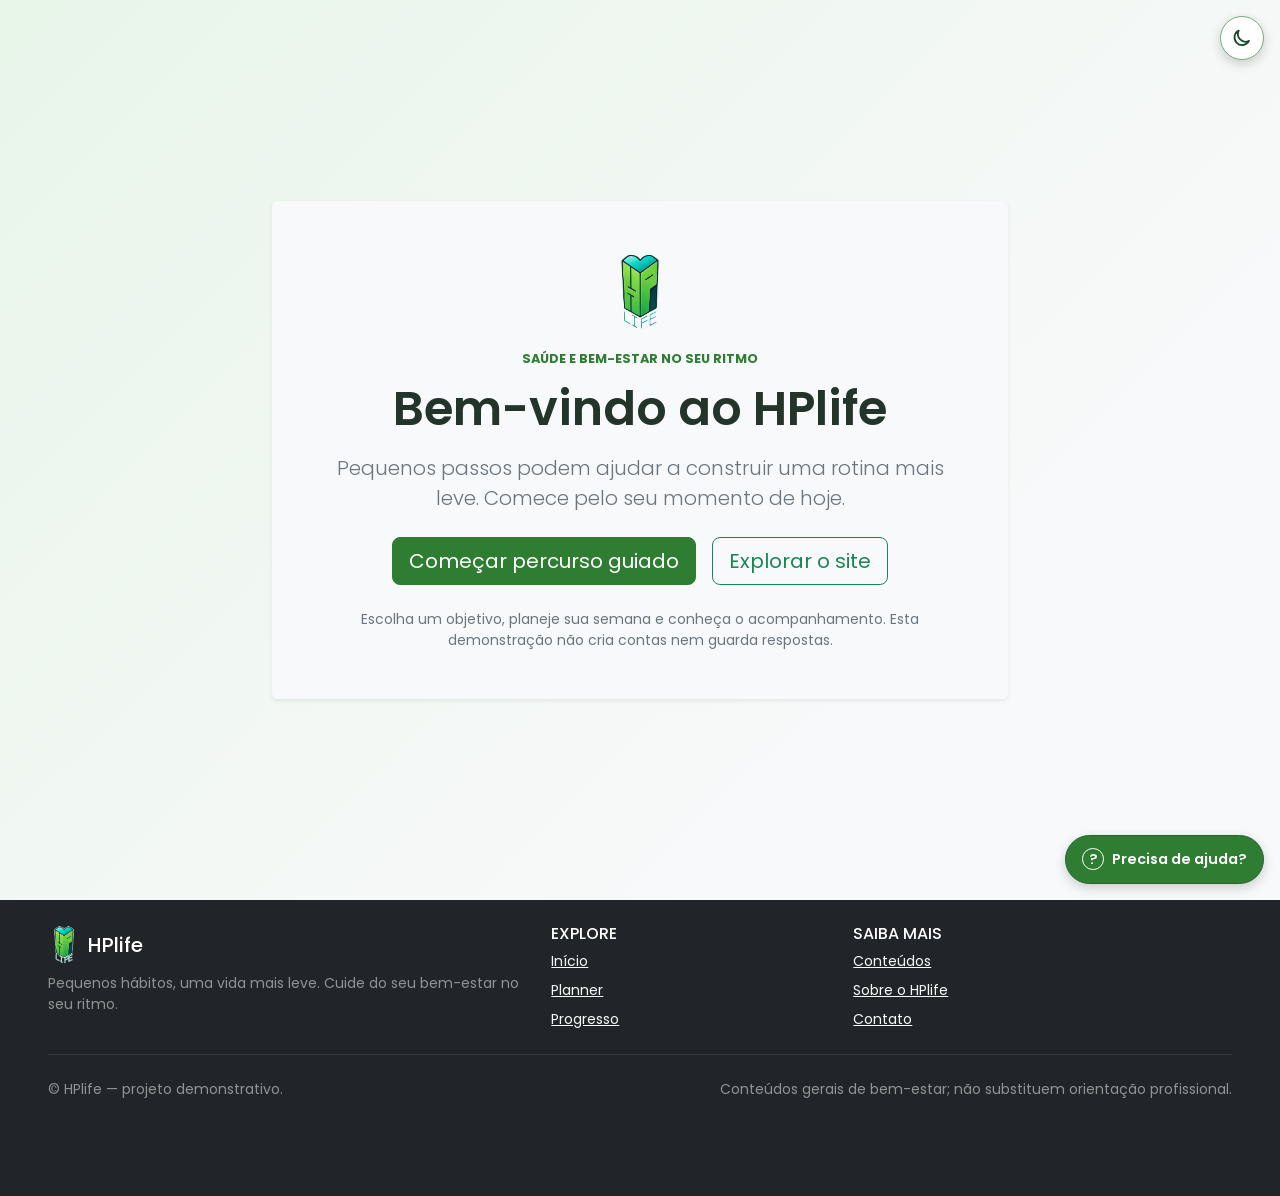
<file: HPlife/index.html>
<!doctype html>
<html lang="pt-br">
  <head>
    <meta charset="UTF-8" />
    <meta name="viewport" content="width=device-width, initial-scale=1.0" />
    <title>Bem-vindo | HPlife</title>
    <link rel="icon" type="image/png" href="../img/logo.png" />
    <link
      href="https://cdn.jsdelivr.net/npm/bootstrap@5.3.8/dist/css/bootstrap.min.css"
      rel="stylesheet"
      integrity="sha384-sRIl4kxILFvY47J16cr9ZwB07vP4J8+LH7qKQnuqkuIAvNWLzeN8tE5YBujZqJLB"
      crossorigin="anonymous"
    />
    <link href="css/style.css" rel="stylesheet" />
  </head>
  <body>
    <input class="theme-toggle-checkbox" type="checkbox" id="theme-toggle-checkbox" />
    <label class="theme-toggle theme-toggle-floating" for="theme-toggle-checkbox" title="Alternar tema claro ou escuro">
      <svg class="theme-toggle-moon" aria-hidden="true" viewBox="0 0 24 24" fill="none" stroke="currentColor" stroke-width="2" stroke-linecap="round" stroke-linejoin="round"><path d="M20 15.4A8.5 8.5 0 0 1 8.6 4a8.5 8.5 0 1 0 11.4 11.4Z"/></svg>
      <svg class="theme-toggle-sun" aria-hidden="true" viewBox="0 0 24 24" fill="none" stroke="currentColor" stroke-width="2" stroke-linecap="round" stroke-linejoin="round"><circle cx="12" cy="12" r="4"/><path d="M12 2v2m0 16v2M4.93 4.93l1.42 1.42m11.3 11.3 1.42 1.42M2 12h2m16 0h2M4.93 19.07l1.42-1.42m11.3-11.3 1.42-1.42"/></svg>
      <span class="visually-hidden">Alternar tema claro ou escuro</span>
    </label>
    <a class="visually-hidden-focusable position-absolute top-0 start-0 z-3 p-3 bg-white" href="#main-content">Pular para o conteúdo</a>
    <main class="welcome-page d-flex align-items-center py-5" id="main-content">
      <div class="container">
        <div class="row justify-content-center">
          <div class="col-12 col-md-10 col-lg-8">
            <section class="card border-0 shadow-sm text-center">
              <div class="card-body p-4 p-md-5">
                <img class="home-logo" src="../img/logo.png" alt="Logo HPlife" />
                <p class="home-kicker">SAÚDE E BEM-ESTAR NO SEU RITMO</p>
                <h1 class="display-5 fw-semibold">Bem-vindo ao HPlife</h1>
                <p class="lead text-secondary mt-3 mb-4">
                  Pequenos passos podem ajudar a construir uma rotina mais leve.
                  Comece pelo seu momento de hoje.
                </p>
                <div class="d-grid gap-3 d-sm-flex justify-content-sm-center">
                  <a href="cadastro.html" class="btn btn-primary btn-lg">Começar percurso guiado</a>
                  <a href="home.html" class="btn btn-outline-success btn-lg">Explorar o site</a>
                </div>
                <p class="small text-secondary mt-4 mb-0">
                  Escolha um objetivo, planeje sua semana e conheça o acompanhamento. Esta demonstração não cria contas nem guarda respostas.
                </p>
              </div>
            </section>
          </div>
        </div>
      </div>
    </main>
    <footer class="site-footer bg-dark text-white">
      <div class="container-fluid py-4 px-3 px-lg-5">
        <div class="row g-4">
          <div class="col-12 col-md-5">
            <a class="d-inline-flex align-items-center gap-2 text-white text-decoration-none mb-2" href="home.html">
              <img src="../img/logo.png" width="32" height="41" alt="" />
              <span class="h5 mb-0">HPlife</span>
            </a>
            <p class="small text-white-50 mb-0">Pequenos hábitos, uma vida mais leve. Cuide do seu bem-estar no seu ritmo.</p>
          </div>
          <div class="col-6 col-md-3">
            <h2 class="h6 text-uppercase">Explore</h2>
            <ul class="list-unstyled small mb-0">
              <li class="mb-2"><a class="link-light link-opacity-75-hover" href="home.html">Início</a></li>
              <li class="mb-2"><a class="link-light link-opacity-75-hover" href="planner.html">Planner</a></li>
              <li><a class="link-light link-opacity-75-hover" href="progresso.html">Progresso</a></li>
            </ul>
          </div>
          <div class="col-6 col-md-4">
            <h2 class="h6 text-uppercase">Saiba mais</h2>
            <ul class="list-unstyled small mb-0">
              <li class="mb-2"><a class="link-light link-opacity-75-hover" href="conteudos.html">Conteúdos</a></li>
              <li class="mb-2"><a class="link-light link-opacity-75-hover" href="sobre.html">Sobre o HPlife</a></li>
              <li><a class="link-light link-opacity-75-hover" href="contato.html">Contato</a></li>
            </ul>
          </div>
        </div>
        <hr class="border-secondary my-4" />
        <div class="d-flex flex-column flex-sm-row justify-content-between gap-2 small text-white-50">
          <span>© HPlife — projeto demonstrativo.</span>
          <span>Conteúdos gerais de bem-estar; não substituem orientação profissional.</span>
        </div>
      </div>
    </footer>
    <aside class="help-widget" aria-label="Ajuda rápida">
      <details>
        <summary class="help-widget-toggle">Precisa de ajuda?</summary>
        <div class="help-widget-panel card shadow">
          <div class="card-body">
            <h2 class="h5">Ajuda rápida</h2>
            <p class="small text-secondary">Respostas prontas para as dúvidas mais comuns.</p>
            <details class="help-widget-question">
              <summary>Como entro no site?</summary>
              <p>Use “Entrar na minha conta” para abrir a tela de login demonstrativa. <a href="telalogin.html">Ir para o login</a>.</p>
            </details>
            <details class="help-widget-question">
              <summary>Como crio uma conta?</summary>
              <p>O cadastro é apenas demonstrativo e não salva dados. Você pode ver as <a href="cadastro.html">perguntas de cadastro</a>.</p>
            </details>
            <details class="help-widget-question">
              <summary>Como começo uma rotina?</summary>
              <p>Visite o <a href="planner.html">Planner</a> para editar sugestões e escolher dias e horários. As alterações não ficam salvas.</p>
            </details>
            <p class="small text-secondary mt-3 mb-0">Esta ajuda não usa IA e não lê perguntas livres.</p>
          </div>
        </div>
      </details>
    </aside>
  </body>
</html>
</file>
<file: HPlife/css/style.css>
@import url('https://fonts.googleapis.com/css2?family=Poppins:wght@400;500;600;700&display=swap');

:root{
    --cor-primaria: #2e7d32;
    --cor-secundaria: #ffb300;
    --cor-fundo: #f8f9fa;
    --bs-primary: var(--cor-primaria);
    --bs-primary-rgb: 46, 125, 50;
    --bs-body-bg: var(--cor-fundo);
    --bs-body-color: #23352b;
    --bs-body-color-rgb: 35, 53, 43;
}

:root:has(#theme-toggle-checkbox:checked){
    color-scheme: dark;
    --cor-fundo: #121a15;
    --bs-body-bg: #121a15;
    --bs-body-bg-rgb: 18, 26, 21;
    --bs-body-color: #e4ece6;
    --bs-body-color-rgb: 228, 236, 230;
    --bs-tertiary-bg: #202b23;
    --bs-secondary-color: #aab8ad;
    --bs-border-color: #39473d;
    --bs-card-bg: #1d2821;
    --bs-card-color: #e4ece6;
    --bs-card-border-color: #39473d;
    --bs-form-control-bg: #202b23;
    --bs-form-control-color: #e4ece6;
}

body{
    min-height: 100vh;
    background-color: var(--cor-fundo);
    color: var(--bs-body-color);
    font-family: 'Poppins', sans-serif;
}

.welcome-page{
    min-height: 100vh;
    background: linear-gradient(135deg, #e8f5e9 0%, #f8f9fa 72%);
}

.navbar.bg-body-tertiary{
    background-color: #fff !important;
    border-bottom: 1px solid #e2ebe3;
}

:root:has(#theme-toggle-checkbox:checked) .navbar.bg-body-tertiary{
    background-color: #1d2821 !important;
    border-bottom-color: #39473d;
}

.navbar-brand{
    color: var(--cor-primaria);
    font-weight: 700;
}

.navbar-brand:hover,
.navbar-nav .nav-link:hover,
.navbar-nav .nav-link.active{
    color: var(--cor-primaria);
}

.navbar-nav .nav-link{
    color: #385746;
    transition: color 0.2s ease;
}

.navbar-brand img{
    object-fit: contain;
}

.navbar-nav .nav-link:focus-visible,
.navbar-brand:focus-visible,
.site-footer a:focus-visible{
    outline: 3px solid #75ad79;
    outline-offset: 2px;
    border-radius: 0.25rem;
}

.home-hero{
    color: #20352a;
    background: linear-gradient(135deg, #e8f5e9 0%, #f8f9fa 72%);
}

.home-hero .container{
    max-width: 880px;
}

.home-logo{
    width: 84px;
    height: 84px;
    margin-bottom: 1rem;
    object-fit: contain;
}

.home-kicker{
    margin-bottom: 0.75rem;
    color: var(--cor-primaria);
    font-size: 0.8rem;
    font-weight: 700;
}

.home-hero .btn{
    min-width: 190px;
    padding: 0.75rem 1.25rem;
    font-weight: 600;
}

.home-hero h1{
    max-width: 760px;
    margin-inline: auto;
    font-size: 2.75rem;
    font-weight: 700;
}

.home-hero h2{
    max-width: 680px;
    margin: 1rem auto 1.75rem;
    color: #52645a;
    font-size: 1.15rem;
    font-weight: 400;
    line-height: 1.6;
}

.home-hero .btn-primary{
    --bs-btn-bg: #174d2b;
    --bs-btn-border-color: #174d2b;
    --bs-btn-hover-bg: #103a20;
    --bs-btn-hover-border-color: #103a20;
    --bs-btn-color: #fff;
    --bs-btn-hover-color: #fff;
}

.home-hero .btn-outline-success{
    --bs-btn-color: #174d2b;
    --bs-btn-border-color: #7baa83;
    --bs-btn-hover-bg: #e4f1e6;
    --bs-btn-hover-border-color: #174d2b;
    --bs-btn-hover-color: #174d2b;
}

.topic-card-link{
    display: block;
    height: 100%;
    color: inherit;
    text-decoration: none;
}

.topic-card .card{
    height: 100%;
    border: 1px solid #dfe9e0;
    border-top: 3px solid var(--cor-primaria);
    border-radius: 6px;
    box-shadow: 0 2px 8px rgba(31, 69, 41, 0.06);
    transition: transform 0.2s ease, box-shadow 0.2s ease;
}

.topic-card .card:hover{
    transform: translateY(-4px);
    box-shadow: 0 10px 24px rgba(31, 69, 41, 0.14);
}

.topic-card .card-title{
    color: var(--cor-primaria);
    font-weight: 600;
}

.member-card{
    overflow: hidden;
    border: 1px solid #dfe9e0;
    border-radius: 0.75rem;
    box-shadow: 0 2px 8px rgba(31, 69, 41, 0.08);
}

.member-photo{
    width: 100%;
    aspect-ratio: 4 / 3;
    object-fit: cover;
    object-position: center 35%;
}

.member-card .card-title{
    color: var(--cor-primaria);
    font-weight: 600;
}

:root:has(#theme-toggle-checkbox:checked) .member-card{
    border-color: #39473d;
    background-color: #1d2821;
    color: #e4ece6;
}

.member-card .card-body{
    display: grid;
    min-height: 5rem;
    place-items: center;
}

:root:has(#theme-toggle-checkbox:checked) .member-card .card-title{
    color: #a9d6ad;
}

.planner-shell,
.progress-shell{
    max-width: 760px;
}

.progress-stat{
    border: 1px solid #dfe9e0;
    border-radius: 6px;
    background-color: #fff;
}

.progress .progress-bar{
    background-color: var(--cor-primaria);
}

.btn-primary{
    --bs-btn-bg: var(--cor-primaria);
    --bs-btn-border-color: var(--cor-primaria);
    --bs-btn-hover-bg: #24652a;
    --bs-btn-hover-border-color: #24652a;
}

.form-control:focus,
.form-select:focus{
    border-color: #75ad79;
    box-shadow: 0 0 0 0.25rem rgba(46, 125, 50, 0.18);
}

.planner-habit-name{
    padding: 0.15rem 0;
    border: 0;
    border-bottom: 1px dashed #75ad79;
    border-radius: 0;
    background-color: transparent;
    color: #23352b;
    font-size: 1.25rem;
    font-weight: 600;
}

.planner-habit-name:focus{
    background-color: #eaf3eb;
    box-shadow: 0 0 0 0.2rem rgba(46, 125, 50, 0.18);
}

.planner-habit-name-empty{
    color: #64746a;
    font-weight: 500;
}

.planner-habit-name-empty::placeholder{
    color: #64746a;
    opacity: 1;
}

.btn-check:focus-visible + .btn{
    outline: 3px solid #75ad79;
    outline-offset: 2px;
}

.form-control:focus-visible,
.form-select:focus-visible,
.btn:focus-visible,
a:focus-visible{
    outline: 2px solid #75ad79;
    outline-offset: 2px;
}

.accordion details[open] > .accordion-button{
    color: var(--cor-primaria);
    background-color: #eaf3eb;
    box-shadow: inset 0 calc(-1 * var(--bs-accordion-border-width)) 0 #dfe9e0;
}

.accordion details > .accordion-button{
    list-style: none;
    cursor: pointer;
}

.accordion details > .accordion-button::-webkit-details-marker{
    display: none;
}

.accordion details:not([open]) > .accordion-button::after{
    transform: rotate(-90deg);
}

.accordion-button:focus{
    border-color: #75ad79;
    box-shadow: 0 0 0 0.25rem rgba(46, 125, 50, 0.18);
}

.accordion-body{
    line-height: 1.75;
}

@media print{
    @page{
        margin: 1.5cm;
    }

    body{
        min-height: 0;
        background: #fff !important;
        color: #000 !important;
        font-family: Arial, sans-serif;
        font-size: 11pt;
    }

    .navbar,
    .site-footer,
    .help-widget,
    .theme-toggle,
    .theme-toggle-checkbox,
    .d-print-none{
        display: none !important;
    }

    main.container{
        width: 100%;
        max-width: none;
        padding: 0 !important;
    }

    .card{
        break-inside: avoid;
        border-color: #999 !important;
        box-shadow: none !important;
    }

    .form-control{
        border: 0;
        border-bottom: 1px solid #777;
        border-radius: 0;
        color: #000 !important;
        background: transparent !important;
    }

    .btn-check:checked + .btn{
        border-color: #333 !important;
        background: #e5e5e5 !important;
        color: #000 !important;
        -webkit-print-color-adjust: exact;
        print-color-adjust: exact;
    }

    a{
        color: #000 !important;
        text-decoration: none !important;
    }
}

.site-footer{
    padding-bottom: 4.5rem !important;
}

.site-footer a:hover,
.site-footer a:focus-visible{
    color: #fff !important;
}

.help-widget{
    position: fixed;
    right: 1rem;
    bottom: 1rem;
    z-index: 1050;
}

.help-widget > details{
    position: relative;
}

.help-widget-toggle{
    display: block;
    padding: 0.75rem 1rem;
    border: 1px solid #24652a;
    border-radius: 50rem;
    background-color: var(--cor-primaria);
    box-shadow: 0 0.25rem 0.75rem rgba(0, 0, 0, 0.18);
    color: #fff;
    cursor: pointer;
    font-size: 0.9rem;
    font-weight: 600;
    list-style: none;
}

.help-widget-toggle::-webkit-details-marker{
    display: none;
}

.help-widget-toggle::before{
    content: "?";
    display: inline-grid;
    width: 1.35rem;
    height: 1.35rem;
    margin-right: 0.5rem;
    place-items: center;
    border: 1px solid currentColor;
    border-radius: 50%;
}

.help-widget-toggle:focus-visible,
.help-widget-question summary:focus-visible{
    outline: 3px solid #75ad79;
    outline-offset: 3px;
}

.help-widget-panel{
    position: absolute;
    right: 0;
    bottom: calc(100% + 0.75rem);
    width: min(22rem, calc(100vw - 2rem));
    max-height: min(70vh, 34rem);
    overflow-y: auto;
    border-color: #dfe9e0;
}

.help-widget-question{
    padding: 0.65rem 0;
    border-top: 1px solid #e2ebe3;
}

.help-widget-question summary{
    color: #2e7d32;
    cursor: pointer;
    font-size: 0.9rem;
    font-weight: 600;
}

.help-widget-question p{
    margin: 0.5rem 0 0;
    color: #52645a;
    font-size: 0.85rem;
    line-height: 1.5;
}

.theme-toggle-checkbox{
    position: fixed;
    width: 1px;
    height: 1px;
    overflow: hidden;
    clip-path: inset(50%);
    white-space: nowrap;
}

.theme-toggle{
    display: inline-grid;
    width: 2.75rem;
    height: 2.75rem;
    flex: 0 0 auto;
    place-items: center;
    border: 1px solid #75ad79;
    border-radius: 50%;
    background-color: #fff;
    color: #174d2b;
    cursor: pointer;
    transition: background-color 0.2s ease, color 0.2s ease, transform 0.2s ease;
}

.theme-toggle:hover{
    transform: translateY(-1px);
    background-color: #e8f5e9;
}

.theme-toggle svg{
    width: 1.35rem;
    height: 1.35rem;
}

.theme-toggle .theme-toggle-sun{
    display: none;
}

.theme-toggle-checkbox:checked + .theme-toggle .theme-toggle-moon{
    display: none;
}

.theme-toggle-checkbox:checked + .theme-toggle .theme-toggle-sun{
    display: block;
}

.theme-toggle-checkbox:focus-visible + .theme-toggle{
    outline: 3px solid #75ad79;
    outline-offset: 3px;
}

.theme-toggle-in-navbar{
    margin-left: auto;
}

.theme-toggle-floating{
    position: fixed;
    top: 1rem;
    right: 1rem;
    z-index: 1040;
    box-shadow: 0 0.25rem 0.75rem rgba(0, 0, 0, 0.18);
}

:root:has(#theme-toggle-checkbox:checked) body{
    color: var(--bs-body-color);
}

:root:has(#theme-toggle-checkbox:checked) .welcome-page,
:root:has(#theme-toggle-checkbox:checked) .home-hero,
:root:has(#theme-toggle-checkbox:checked) body.login-page{
    background: linear-gradient(135deg, #1c3022 0%, #121a15 72%);
    color: var(--bs-body-color);
}

:root:has(#theme-toggle-checkbox:checked) .navbar-nav .nav-link{
    color: #c1d0c5;
}

:root:has(#theme-toggle-checkbox:checked) .home-hero h2,
:root:has(#theme-toggle-checkbox:checked) .planner-habit-name,
:root:has(#theme-toggle-checkbox:checked) .help-widget-question p{
    color: #bdc9c0;
}

:root:has(#theme-toggle-checkbox:checked) .topic-card .card,
:root:has(#theme-toggle-checkbox:checked) .progress-stat{
    border-color: #39473d;
    background-color: #1d2821;
}

:root:has(#theme-toggle-checkbox:checked) .planner-habit-name:focus,
:root:has(#theme-toggle-checkbox:checked) .accordion details[open] > .accordion-button{
    background-color: #263a2a;
}

:root:has(#theme-toggle-checkbox:checked) .accordion details[open] > .accordion-button{
    box-shadow: inset 0 calc(-1 * var(--bs-accordion-border-width)) 0 #39473d;
}

:root:has(#theme-toggle-checkbox:checked) .help-widget-panel{
    border-color: #39473d;
    background-color: #1d2821;
    color: #e4ece6;
}

:root:has(#theme-toggle-checkbox:checked) .help-widget-question{
    border-top-color: #39473d;
}

:root:has(#theme-toggle-checkbox:checked) .theme-toggle{
    border-color: #6a9c70;
    background-color: #263a2a;
    color: #f4d36a;
}

:root:has(#theme-toggle-checkbox:checked) .theme-toggle:hover{
    background-color: #314a36;
}

@media (max-width: 575.98px){
    .home-hero h1{
        font-size: 2rem;
    }

    .home-hero h2{
        font-size: 1rem;
    }

    .help-widget{
        right: 0.75rem;
        bottom: 0.75rem;
    }

    .help-widget-panel{
        width: min(22rem, calc(100vw - 1.5rem));
        max-height: 65vh;
    }
}
</file>
